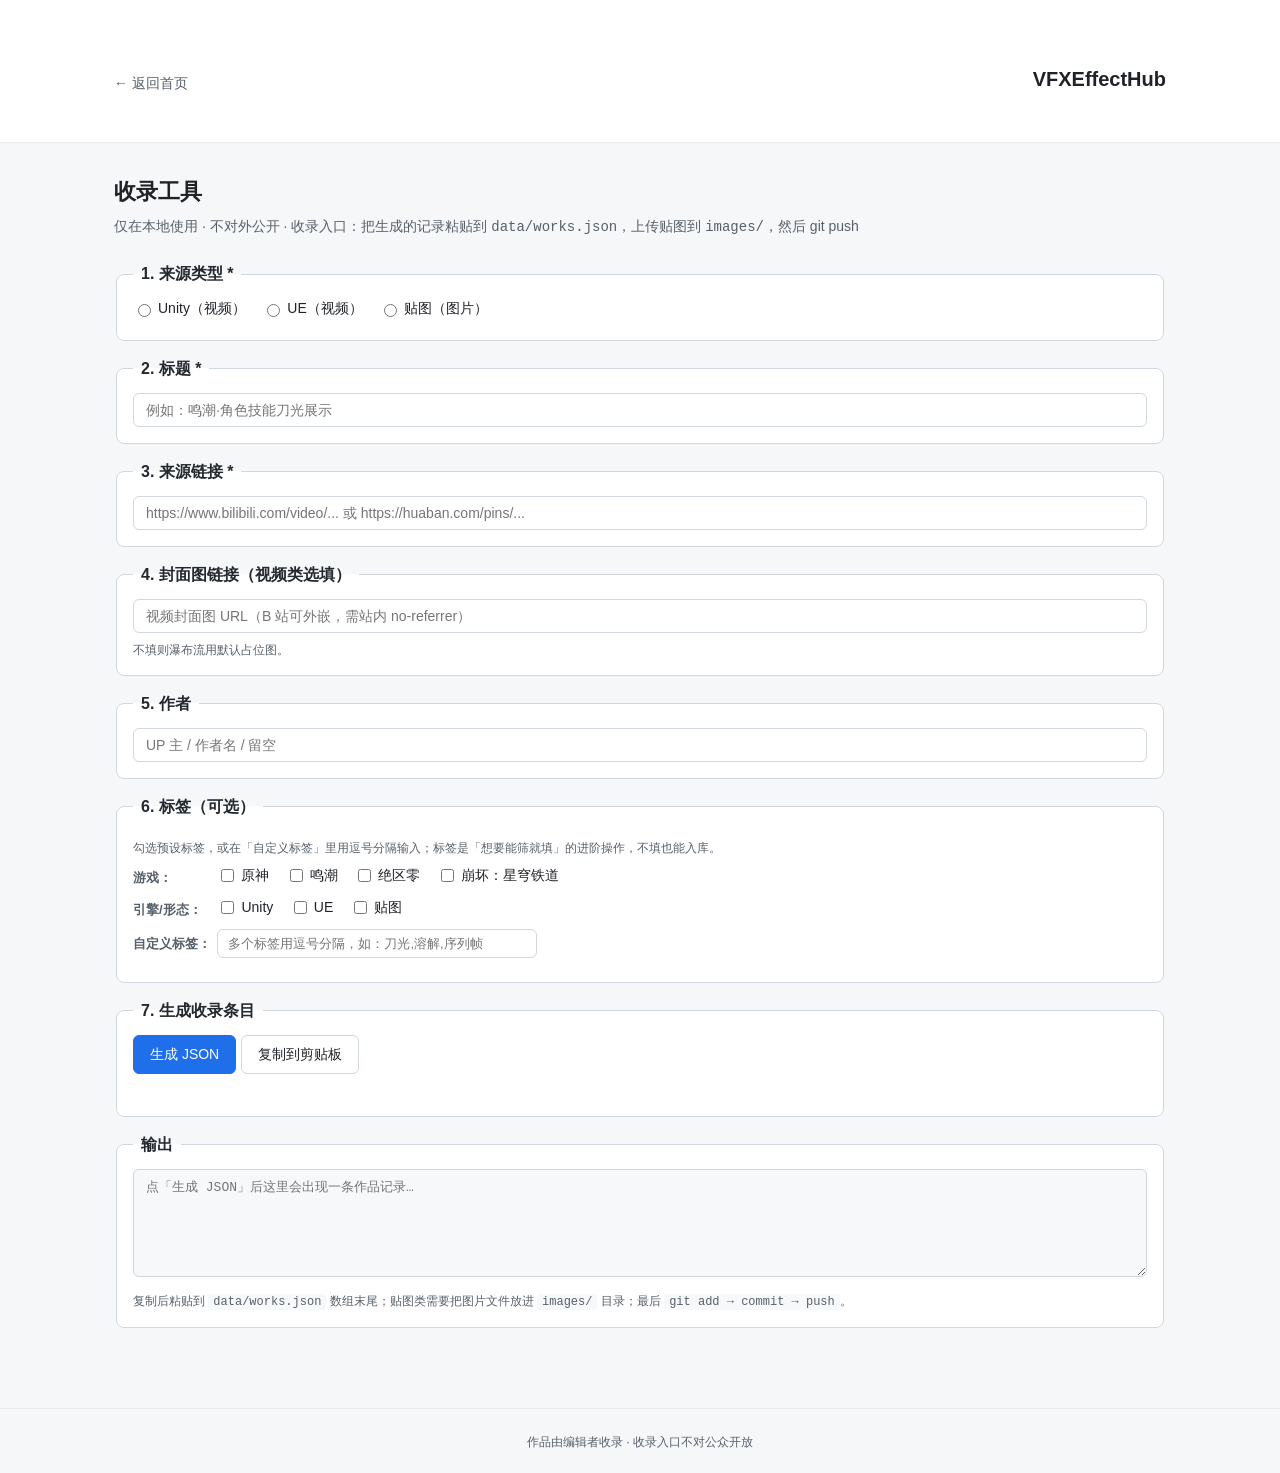
<file: admin.html>
<!DOCTYPE html>
<html lang="zh-CN">
<head>
  <meta charset="UTF-8">
  <meta name="viewport" content="width=device-width, initial-scale=1.0">
  <meta name="referrer" content="no-referrer">
  <title>收录工具 · VFXEffectHub</title>
  <link rel="stylesheet" href="css/style.css">
</head>
<body>
  <header class="site-header">
    <div class="header-inner">
      <a class="back-link" href="index.html">← 返回首页</a>
      <a class="site-title" href="index.html">VFXEffectHub</a>
    </div>
  </header>

  <main class="container">
    <h2 class="section-title">收录工具</h2>
    <p class="section-desc">仅在本地使用 · 不对外公开 · 收录入口：把生成的记录粘贴到 <code>data/works.json</code>，上传贴图到 <code>images/</code>，然后 git push</p>

    <form id="adminForm" class="admin-form" onsubmit="return false;">
      <fieldset class="admin-fieldset">
        <legend>1. 来源类型 *</legend>
        <label class="radio"><input type="radio" name="sourceType" value="unity"> Unity（视频）</label>
        <label class="radio"><input type="radio" name="sourceType" value="ue"> UE（视频）</label>
        <label class="radio"><input type="radio" name="sourceType" value="texture"> 贴图（图片）</label>
      </fieldset>

      <fieldset class="admin-fieldset">
        <legend>2. 标题 *</legend>
        <input type="text" id="title" required placeholder="例如：鸣潮·角色技能刀光展示">
      </fieldset>

      <fieldset class="admin-fieldset">
        <legend>3. 来源链接 *</legend>
        <input type="url" id="sourceUrl" required placeholder="https://www.bilibili.com/video/... 或 https://huaban.com/pins/...">
      </fieldset>

      <fieldset class="admin-fieldset" id="coverFieldset">
        <legend>4. 封面图链接（视频类选填）</legend>
        <input type="url" id="coverUrl" placeholder="视频封面图 URL（B 站可外嵌，需站内 no-referrer）">
        <p class="hint">不填则瀑布流用默认占位图。</p>
      </fieldset>

      <fieldset class="admin-fieldset" id="imageFileFieldset" hidden>
        <legend>4. 贴图文件名（贴图类必填）</legend>
        <input type="text" id="imageFile" placeholder="例如：w20260922-007.webp">
        <p class="hint">先把原图右键「图片另存为」存到本地，按规则 A 命名为 <code>{id}.{扩展名}</code>，再手动移动到 <code>images/</code> 目录；最终在 <code>works.json</code> 的 <code>imageFile</code> 字段填入文件名（不含路径）。</p>
      </fieldset>

      <fieldset class="admin-fieldset">
        <legend>5. 作者</legend>
        <input type="text" id="author" placeholder="UP 主 / 作者名 / 留空">
      </fieldset>

      <fieldset class="admin-fieldset">
        <legend>6. 标签（可选）</legend>
        <p class="hint">勾选预设标签，或在「自定义标签」里用逗号分隔输入；标签是「想要能筛就填」的进阶操作，不填也能入库。</p>
        <div class="tag-group">
          <strong>游戏：</strong>
          <label class="checkbox"><input type="checkbox" value="原神"> 原神</label>
          <label class="checkbox"><input type="checkbox" value="鸣潮"> 鸣潮</label>
          <label class="checkbox"><input type="checkbox" value="绝区零"> 绝区零</label>
          <label class="checkbox"><input type="checkbox" value="崩坏：星穹铁道"> 崩坏：星穹铁道</label>
        </div>
        <div class="tag-group">
          <strong>引擎/形态：</strong>
          <label class="checkbox"><input type="checkbox" value="Unity"> Unity</label>
          <label class="checkbox"><input type="checkbox" value="UE"> UE</label>
          <label class="checkbox"><input type="checkbox" value="贴图"> 贴图</label>
        </div>
        <div class="tag-group">
          <strong>自定义标签：</strong>
          <input type="text" id="customTags" placeholder="多个标签用逗号分隔，如：刀光,溶解,序列帧">
        </div>
      </fieldset>

      <fieldset class="admin-fieldset">
        <legend>7. 生成收录条目</legend>
        <button type="button" id="generateBtn" class="btn btn--primary">生成 JSON</button>
        <button type="button" id="copyBtn" class="btn" disabled>复制到剪贴板</button>
        <p id="adminMsg" class="admin-msg"></p>
      </fieldset>

      <fieldset class="admin-fieldset">
        <legend>输出</legend>
        <textarea id="output" rows="6" readonly placeholder="点「生成 JSON」后这里会出现一条作品记录…"></textarea>
        <p class="hint">复制后粘贴到 <code>data/works.json</code> 数组末尾；贴图类需要把图片文件放进 <code>images/</code> 目录；最后 <code>git add → commit → push</code>。</p>
      </fieldset>
    </form>
  </main>

  <footer class="site-footer">
    <p>作品由编辑者收录 · 收录入口不对公众开放</p>
  </footer>

  <script src="js/admin.js"></script>
</body>
</html>
</file>
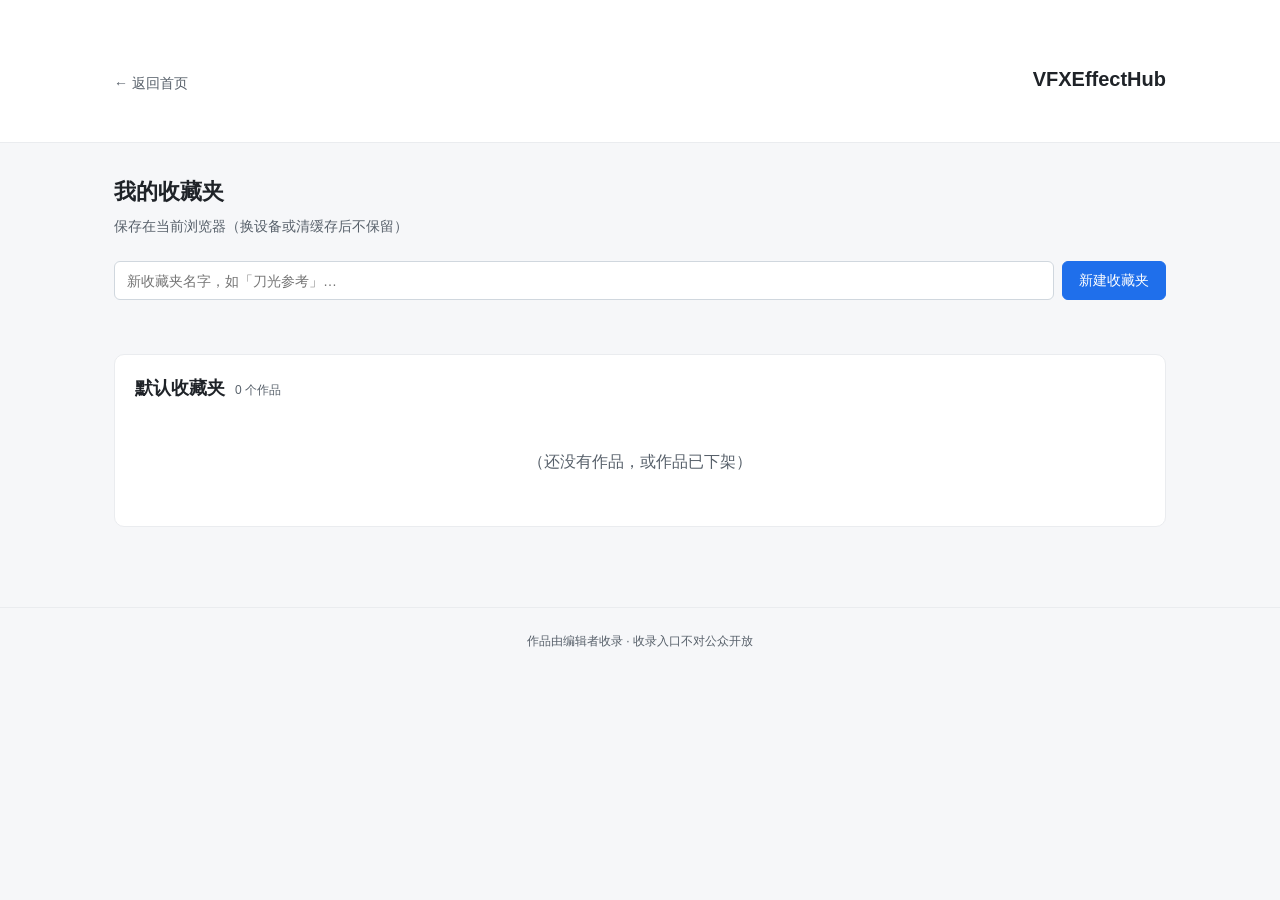
<file: collections.html>
<!DOCTYPE html>
<html lang="zh-CN">
<head>
  <meta charset="UTF-8">
  <meta name="viewport" content="width=device-width, initial-scale=1.0">
  <meta name="referrer" content="no-referrer">
  <title>我的收藏夹 · VFXEffectHub</title>
  <link rel="stylesheet" href="css/style.css">
</head>
<body>
  <header class="site-header">
    <div class="header-inner">
      <a class="back-link" href="index.html">← 返回首页</a>
      <a class="site-title" href="index.html">VFXEffectHub</a>
    </div>
  </header>

  <main class="container">
    <h2 class="section-title">我的收藏夹</h2>
    <p class="section-desc">保存在当前浏览器（换设备或清缓存后不保留）</p>

    <div class="collection-create">
      <input id="newCollectionName" type="text" placeholder="新收藏夹名字，如「刀光参考」…">
      <button id="createCollectionBtn" class="btn btn--primary" type="button">新建收藏夹</button>
    </div>
    <p id="createMsg" class="collection-msg"></p>

    <div id="collectionList"></div>
  </main>

  <footer class="site-footer">
    <p>作品由编辑者收录 · 收录入口不对公众开放</p>
  </footer>

  <script src="js/storage.js"></script>
  <script src="js/collections.js"></script>
</body>
</html>
</file>
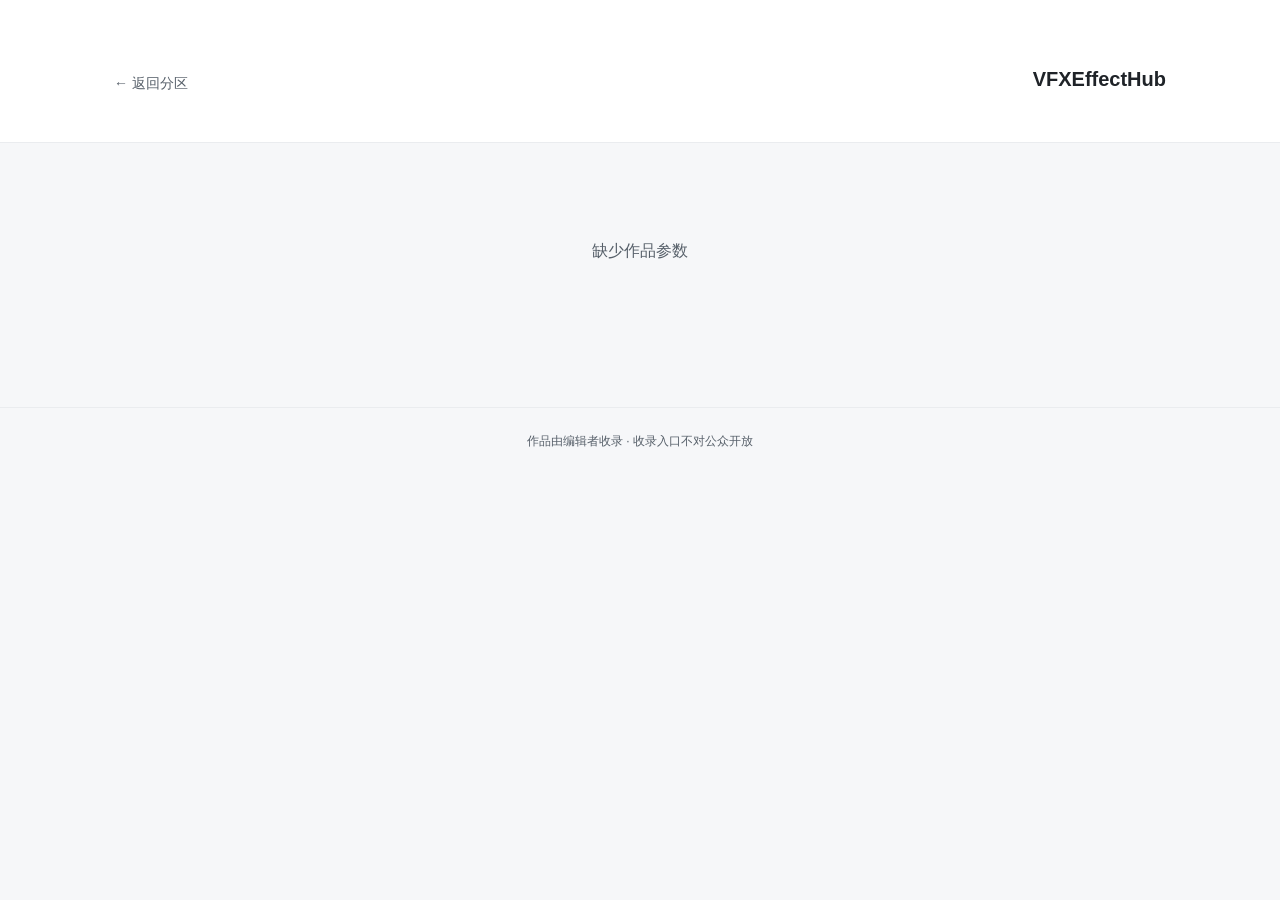
<file: detail.html>
<!DOCTYPE html>
<html lang="zh-CN">
<head>
  <meta charset="UTF-8">
  <meta name="viewport" content="width=device-width, initial-scale=1.0">
  <meta name="referrer" content="no-referrer">
  <title>作品详情 · VFXEffectHub</title>
  <link rel="stylesheet" href="css/style.css">
</head>
<body class="detail-page">
  <header class="site-header">
    <div class="header-inner">
      <a class="back-link" id="backLink" href="index.html">← 返回分区</a>
      <a class="site-title" href="index.html">VFXEffectHub</a>
    </div>
  </header>

  <main class="container">
    <div id="detail">
      <p class="empty-hint">加载中…</p>
    </div>
  </main>

  <footer class="site-footer">
    <p>作品由编辑者收录 · 收录入口不对公众开放</p>
  </footer>

  <script src="js/storage.js"></script>
  <script src="js/detail.js"></script>
</body>
</html>
</file>
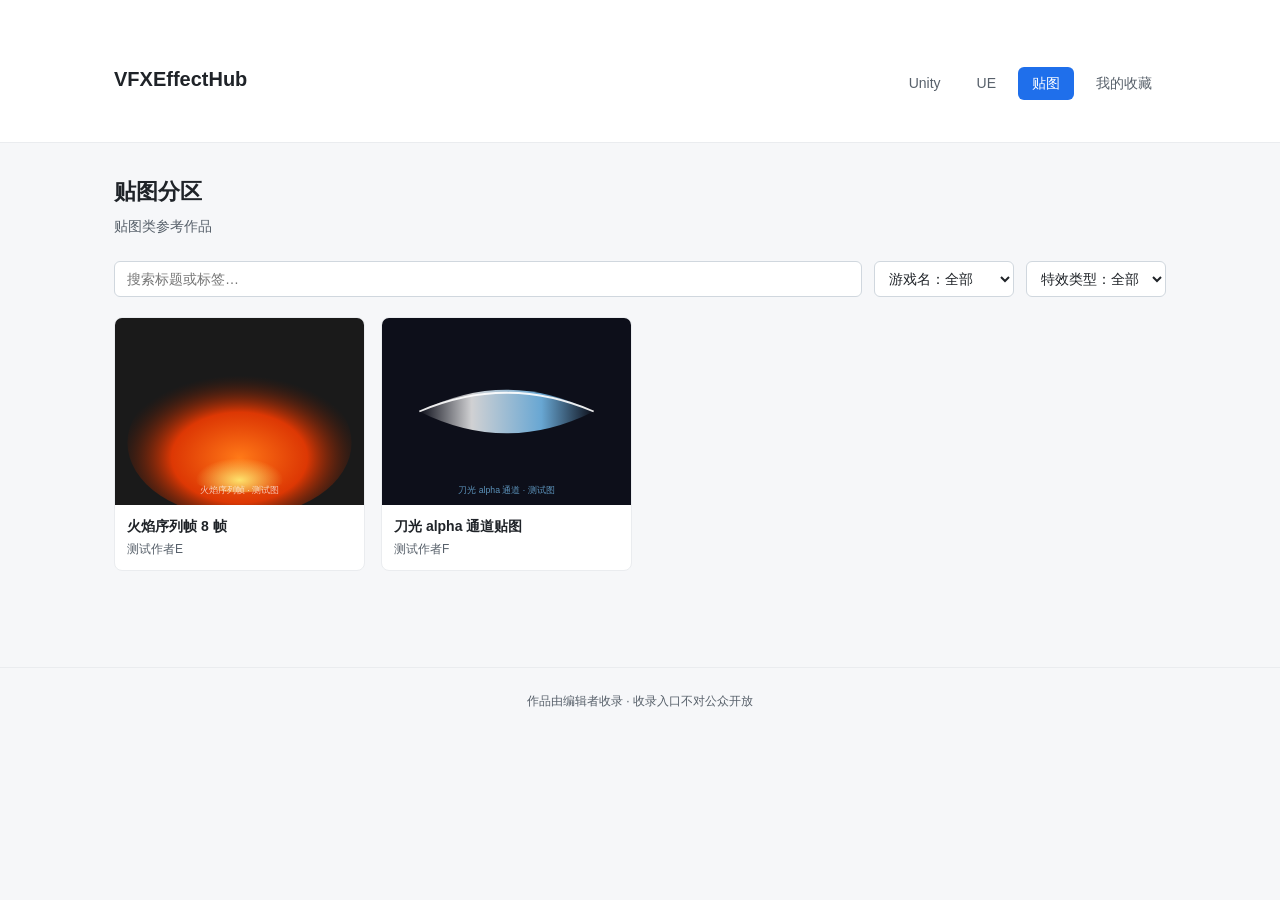
<file: texture.html>
<!DOCTYPE html>
<html lang="zh-CN">
<head>
  <meta charset="UTF-8">
  <meta name="viewport" content="width=device-width, initial-scale=1.0">
  <meta name="referrer" content="no-referrer">
  <title>贴图分区 · VFXEffectHub</title>
  <link rel="stylesheet" href="css/style.css">
</head>
<body data-section="texture">
  <header class="site-header">
    <div class="header-inner">
      <a class="site-title" href="index.html">VFXEffectHub</a>
      <nav class="site-nav" aria-label="分区切换">
        <a href="unity.html" class="nav-link">Unity</a>
        <a href="ue.html" class="nav-link">UE</a>
        <a href="texture.html" class="nav-link nav-link--active">贴图</a>
        <a href="collections.html" class="nav-link nav-link--muted">我的收藏</a>
      </nav>
    </div>
  </header>

  <main class="container">
    <h2 class="section-title">贴图分区</h2>
    <p class="section-desc">贴图类参考作品</p>

    <div class="toolbar">
      <input id="searchInput" type="search" placeholder="搜索标题或标签…" aria-label="搜索">
      <select id="gameFilter" aria-label="按游戏名筛选">
        <option value="">游戏名：全部</option>
      </select>
      <select id="typeFilter" aria-label="按特效类型筛选">
        <option value="">特效类型：全部</option>
      </select>
    </div>

    <div id="wall" class="wall">
      <p class="empty-hint">作品加载中…</p>
    </div>
  </main>

  <footer class="site-footer">
    <p>作品由编辑者收录 · 收录入口不对公众开放</p>
  </footer>

  <script src="js/common.js"></script>
</body>
</html>
</file>
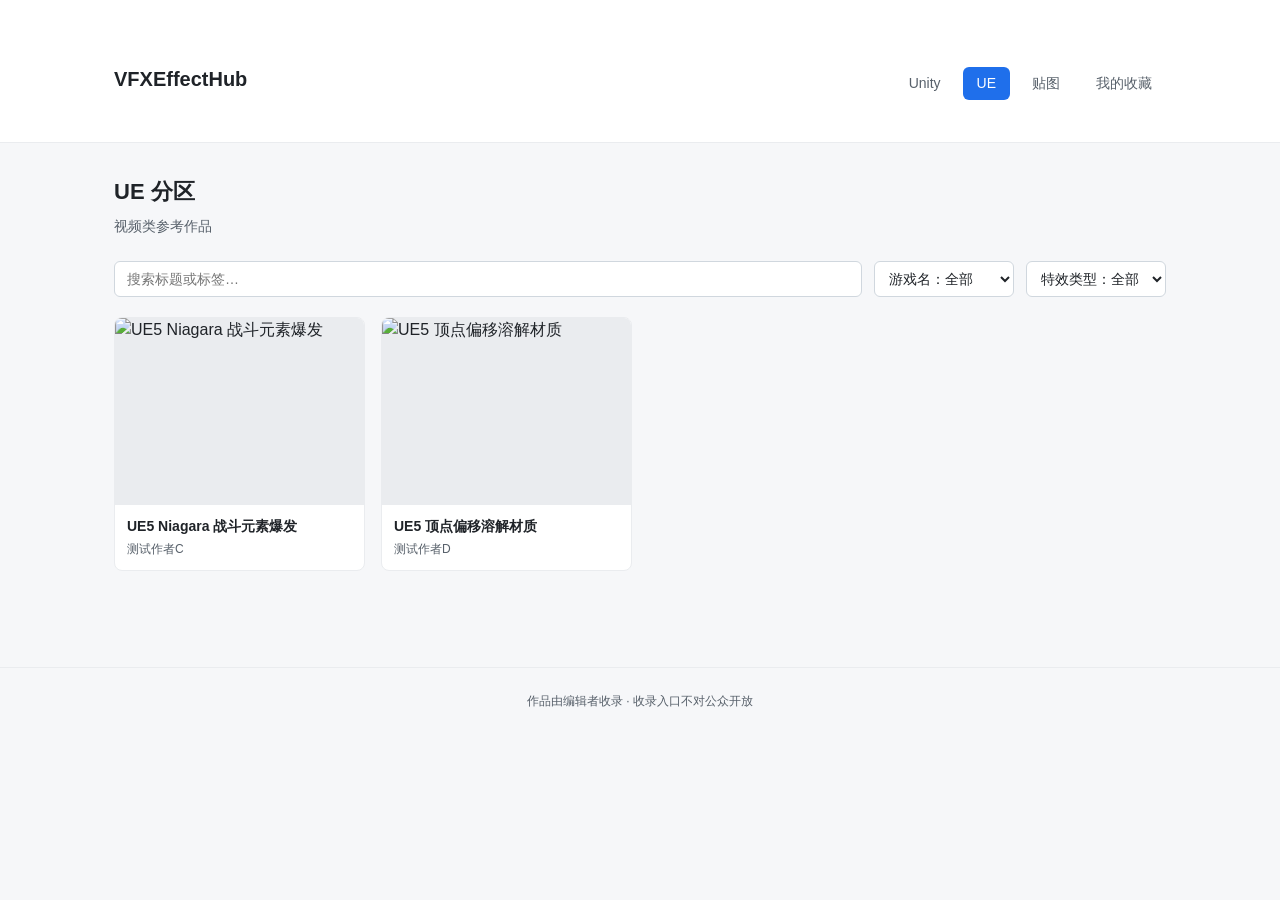
<file: ue.html>
<!DOCTYPE html>
<html lang="zh-CN">
<head>
  <meta charset="UTF-8">
  <meta name="viewport" content="width=device-width, initial-scale=1.0">
  <meta name="referrer" content="no-referrer">
  <title>UE 分区 · VFXEffectHub</title>
  <link rel="stylesheet" href="css/style.css">
</head>
<body data-section="ue">
  <header class="site-header">
    <div class="header-inner">
      <a class="site-title" href="index.html">VFXEffectHub</a>
      <nav class="site-nav" aria-label="分区切换">
        <a href="unity.html" class="nav-link">Unity</a>
        <a href="ue.html" class="nav-link nav-link--active">UE</a>
        <a href="texture.html" class="nav-link">贴图</a>
        <a href="collections.html" class="nav-link nav-link--muted">我的收藏</a>
      </nav>
    </div>
  </header>

  <main class="container">
    <h2 class="section-title">UE 分区</h2>
    <p class="section-desc">视频类参考作品</p>

    <div class="toolbar">
      <input id="searchInput" type="search" placeholder="搜索标题或标签…" aria-label="搜索">
      <select id="gameFilter" aria-label="按游戏名筛选">
        <option value="">游戏名：全部</option>
      </select>
      <select id="typeFilter" aria-label="按特效类型筛选">
        <option value="">特效类型：全部</option>
      </select>
    </div>

    <div id="wall" class="wall">
      <p class="empty-hint">作品加载中…</p>
    </div>
  </main>

  <footer class="site-footer">
    <p>作品由编辑者收录 · 收录入口不对公众开放</p>
  </footer>

  <script src="js/common.js"></script>
</body>
</html>
</file>
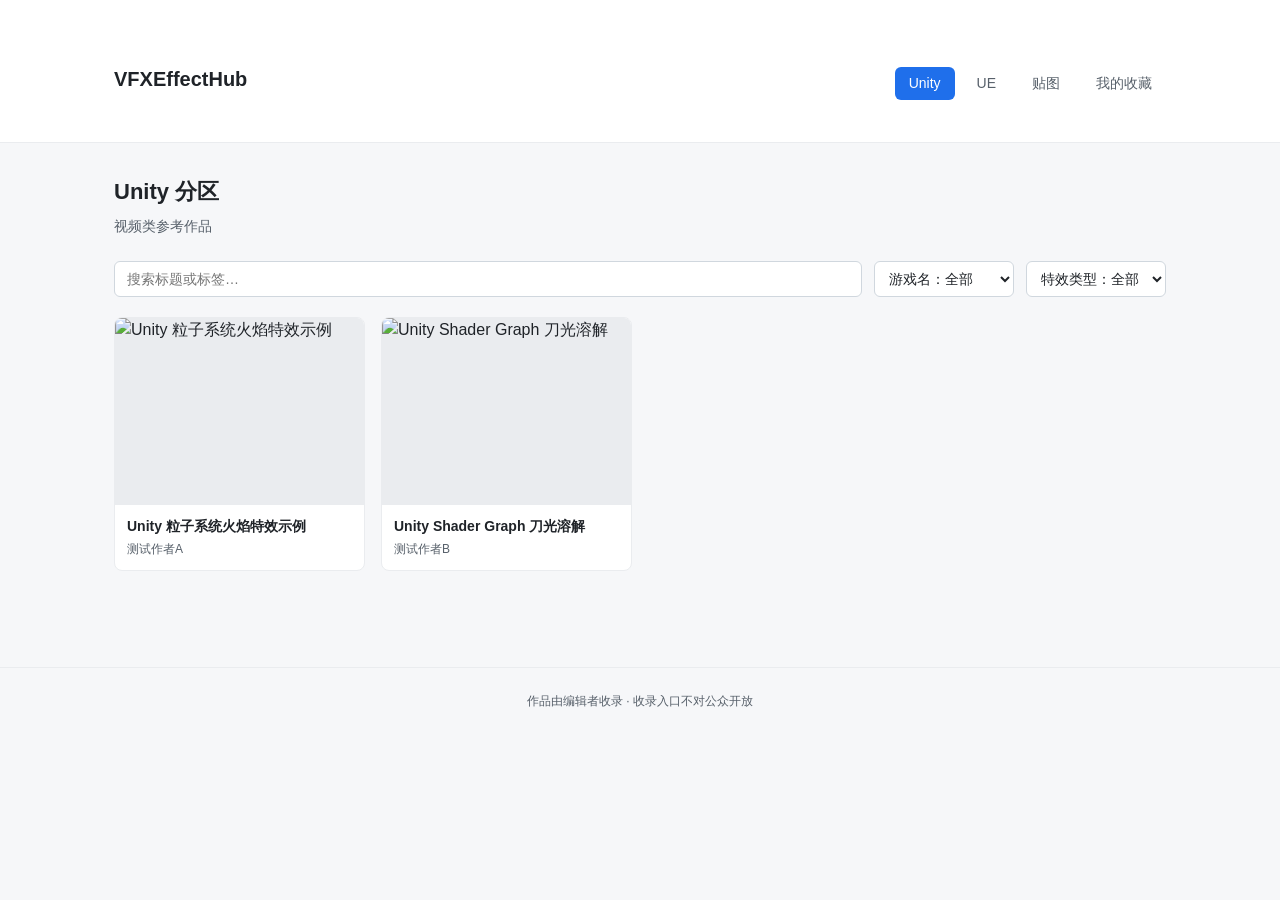
<file: unity.html>
<!DOCTYPE html>
<html lang="zh-CN">
<head>
  <meta charset="UTF-8">
  <meta name="viewport" content="width=device-width, initial-scale=1.0">
  <meta name="referrer" content="no-referrer">
  <title>Unity 分区 · VFXEffectHub</title>
  <link rel="stylesheet" href="css/style.css">
</head>
<body data-section="unity">
  <header class="site-header">
    <div class="header-inner">
      <a class="site-title" href="index.html">VFXEffectHub</a>
      <nav class="site-nav" aria-label="分区切换">
        <a href="unity.html" class="nav-link nav-link--active">Unity</a>
        <a href="ue.html" class="nav-link">UE</a>
        <a href="texture.html" class="nav-link">贴图</a>
        <a href="collections.html" class="nav-link nav-link--muted">我的收藏</a>
      </nav>
    </div>
  </header>

  <main class="container">
    <h2 class="section-title">Unity 分区</h2>
    <p class="section-desc">视频类参考作品</p>

    <div class="toolbar">
      <input id="searchInput" type="search" placeholder="搜索标题或标签…" aria-label="搜索">
      <select id="gameFilter" aria-label="按游戏名筛选">
        <option value="">游戏名：全部</option>
      </select>
      <select id="typeFilter" aria-label="按特效类型筛选">
        <option value="">特效类型：全部</option>
      </select>
    </div>

    <div id="wall" class="wall">
      <p class="empty-hint">作品加载中…</p>
    </div>
  </main>

  <footer class="site-footer">
    <p>作品由编辑者收录 · 收录入口不对公众开放</p>
  </footer>

  <script src="js/common.js"></script>
</body>
</html>
</file>
<file: css/style.css>
/* VFXEffectHub · 基础样式（Day 7 Step 1） */
/* 设计原则：简洁、信息密度适中、为后续瀑布流与详情页留样式钩子 */

* { box-sizing: border-box; }

body {
  margin: 0;
  font-family: -apple-system, "PingFang SC", "Microsoft YaHei", sans-serif;
  background: #f6f7f9;
  color: #1f2328;
  line-height: 1.5;
}

a { color: #1f6feb; text-decoration: none; }
a:hover { text-decoration: underline; }

/* 顶部品牌区（首页用） */
.site-header {
  padding: 48px 24px 24px;
  text-align: center;
  background: #fff;
  border-bottom: 1px solid #eaecef;
}
.site-title {
  margin: 0 0 8px;
  font-size: 32px;
  font-weight: 700;
}
.site-subtitle {
  margin: 0;
  color: #57606a;
  font-size: 14px;
}

/* 顶部分区导航（分区页用） */
.header-inner {
  max-width: 1100px;
  margin: 0 auto;
  display: flex;
  align-items: center;
  justify-content: space-between;
  padding: 16px 24px;
}
.site-title {
  font-size: 20px;
  color: #1f2328;
}
.site-title:hover { text-decoration: none; }
.site-nav { display: flex; gap: 8px; }
.nav-link {
  padding: 6px 14px;
  border-radius: 6px;
  color: #57606a;
  font-size: 14px;
}
.nav-link:hover { background: #f0f1f3; text-decoration: none; }
.nav-link--active {
  background: #1f6feb;
  color: #fff;
}
.nav-link--active:hover { background: #1a5dc8; color: #fff; }
.nav-link--muted { color: #57606a; }

/* 主容器 */
.container {
  max-width: 1100px;
  margin: 0 auto;
  padding: 32px 24px;
}
.section-title {
  margin: 0 0 8px;
  font-size: 22px;
}
.section-desc {
  margin: 0 0 24px;
  color: #57606a;
  font-size: 14px;
}

/* 搜索 + 二次筛选工具栏（Step 3；Day 9 与首页统一 gap=12px） */
.toolbar {
  display: flex;
  flex-wrap: wrap;
  gap: 12px;
  margin-bottom: 20px;
}
.toolbar input[type="search"] {
  flex: 1;
  min-width: 200px;
  padding: 8px 12px;
  border: 1px solid #d0d7de;
  border-radius: 6px;
  font-size: 14px;
  outline: none;
}
.toolbar input[type="search"]:focus { border-color: #1f6feb; }
.toolbar select {
  padding: 8px 10px;
  border: 1px solid #d0d7de;
  border-radius: 6px;
  font-size: 14px;
  background: #fff;
  color: #1f2328;
  outline: none;
}
.toolbar select:focus { border-color: #1f6feb; }

/* 三分区入口卡片（首页用） */
.entry-grid {
  display: grid;
  grid-template-columns: repeat(auto-fit, minmax(220px, 1fr));
  gap: 16px;
  margin-top: 24px;
}
.entry-card {
  display: block;
  padding: 32px 24px;
  background: #fff;
  border: 1px solid #eaecef;
  border-radius: 10px;
  color: #1f2328;
  transition: transform 0.15s, border-color 0.15s;
}
.entry-card:hover {
  transform: translateY(-2px);
  border-color: #1f6feb;
  text-decoration: none;
}
.entry-card h3 {
  margin: 0 0 8px;
  font-size: 20px;
}
.entry-card p {
  margin: 0 0 12px;
  color: #57606a;
  font-size: 14px;
}
.entry-tag {
  display: inline-block;
  padding: 2px 10px;
  background: #eef2ff;
  color: #1f6feb;
  border-radius: 12px;
  font-size: 12px;
}

/* 瀑布流容器（Step 2 填充） */
.wall {
  display: grid;
  grid-template-columns: repeat(auto-fill, minmax(220px, 1fr));
  gap: 16px;
  min-height: 200px;
}
/* 状态框（加载/空/错误）塞进 .wall 时，退出 grid 让它正常居中（Day 13） */
.wall--status { display: block; }
.empty-hint {
  grid-column: 1 / -1;
  text-align: center;
  color: #57606a;
  padding: 48px 0;
}

/* 作品卡片 */
.card {
  background: #fff;
  border: 1px solid #eaecef;
  border-radius: 8px;
  overflow: hidden;
  transition: transform 0.15s, border-color 0.15s;
}
.card:hover {
  transform: translateY(-2px);
  border-color: #1f6feb;
}
.card-link {
  display: block;
  color: inherit;
}
.card-link:hover { text-decoration: none; }
.card-thumb {
  display: block;
  width: 100%;
  aspect-ratio: 4 / 3;
  object-fit: cover;
  background: #f0f1f3;
}
.card-title {
  margin: 12px 12px 4px;
  font-size: 14px;
  font-weight: 600;
  line-height: 1.4;
  /* 标题最多两行 */
  display: -webkit-box;
  -webkit-line-clamp: 2;
  -webkit-box-orient: vertical;
  overflow: hidden;
}
.card-author {
  margin: 0 12px 12px;
  font-size: 12px;
  color: #57606a;
}

/* ============ 详情页（Step 4 · F5） ============ */
.back-link {
  font-size: 14px;
  color: #57606a;
}
.detail-figure {
  margin: 0 0 16px;
  background: #0d0f1a;
  border-radius: 10px;
  overflow: hidden;
}
.detail-img {
  display: block;
  width: 100%;
  max-height: 520px;
  object-fit: contain;
  margin: 0 auto;
}
.detail-hint {
  color: #57606a;
  font-size: 12px;
  margin: -8px 0 16px;
}
.detail-title {
  margin: 0 0 8px;
  font-size: 24px;
}
.detail-meta {
  margin: 0 0 12px;
  color: #57606a;
  font-size: 14px;
}
.detail-tags { margin-bottom: 16px; }
.tag-chip {
  display: inline-block;
  margin: 0 6px 6px 0;
  padding: 3px 12px;
  background: #eef2ff;
  color: #1f6feb;
  border-radius: 12px;
  font-size: 12px;
}
.detail-source {
  display: inline-block;
  padding: 8px 16px;
  background: #1f6feb;
  color: #fff;
  border-radius: 6px;
  font-size: 14px;
}
.detail-source:hover { background: #1a5dc8; text-decoration: none; }
/* 来源链接 + 复制按钮并排（Day 11） */
.detail-source-row {
  display: flex;
  align-items: center;
  gap: 8px;
  flex-wrap: wrap;
}
.copy-btn--ok {
  color: #1a7f37;
  border-color: #2da44e;
}

/* 状态式按钮（F4：无数字，只有点亮/熄灭状态） */
.detail-actions {
  display: flex;
  gap: 8px;
  margin: 24px 0;
}
/* 点亮态（点赞/收藏激活） */
.btn--active {
  background: #fff8e6;
  border-color: #f0a825;
}

/* 加入收藏夹区块（F7） */
.collection-box {
  margin-top: 32px;
  padding: 20px;
  background: #fff;
  border: 1px solid #eaecef;
  border-radius: 10px;
}
.collection-title {
  margin: 0 0 12px;
  font-size: 16px;
}
.collection-form {
  display: flex;
  flex-wrap: wrap;
  gap: 8px;
}
.collection-form select,
.collection-form input[type="text"] {
  padding: 8px 10px;
  border: 1px solid #d0d7de;
  border-radius: 6px;
  font-size: 14px;
  outline: none;
}
.collection-form select { min-width: 180px; }
.collection-form input[type="text"] { flex: 1; min-width: 160px; }
.collection-form select:focus,
.collection-form input[type="text"]:focus { border-color: #1f6feb; }
.collection-msg {
  margin: 8px 0 0;
  color: #1a7f37;
  font-size: 13px;
  min-height: 18px;
}
.collection-link-hint { margin: 8px 0 0; font-size: 12px; }

/* 红心对称联动提示（Day 7 拍板） */
.fav-msg {
  margin: 8px 0 0;
  font-size: 13px;
  min-height: 18px;
  color: #57606a;
}
.fav-msg--warn { color: #bf8700; }
.fav-msg--info { color: #57606a; }
.fav-msg--ok { color: #1a7f37; }
.fav-msg--error { color: #cf222e; }

/* ============ 收藏夹页（Step 4 · F7） ============ */
.collection-create {
  display: flex;
  gap: 8px;
  margin-bottom: 8px;
}
.collection-create input[type="text"] {
  flex: 1;
  padding: 8px 12px;
  border: 1px solid #d0d7de;
  border-radius: 6px;
  font-size: 14px;
  outline: none;
}
.collection-create input[type="text"]:focus { border-color: #1f6feb; }
.collection-item {
  margin-top: 28px;
  padding: 20px;
  background: #fff;
  border: 1px solid #eaecef;
  border-radius: 10px;
}
.collection-item-title {
  margin: 0 0 16px;
  font-size: 18px;
  display: flex;
  align-items: baseline;
  gap: 10px;
}
.collection-item-count {
  font-size: 12px;
  font-weight: normal;
  color: #57606a;
}
.wall--in-collection {
  grid-template-columns: repeat(auto-fill, minmax(180px, 1fr));
  min-height: 0;
}
.empty-hint--slim { padding: 16px 0; }

/* 底部 */
.site-footer {
  padding: 24px;
  text-align: center;
  color: #57606a;
  font-size: 12px;
  border-top: 1px solid #eaecef;
  margin-top: 48px;
}
.site-footer p { margin: 0; }

/* ============ 收录工具页（Step 5 · F6） ============ */.admin-form { display: flex; flex-direction: column; gap: 16px; }
.admin-fieldset {
  border: 1px solid #d0d7de;
  border-radius: 8px;
  padding: 12px 16px 16px;
  background: #fff;
}
.admin-fieldset legend {
  padding: 0 8px;
  font-weight: 600;
  color: #24292f;
}
.admin-fieldset input[type="text"],
.admin-fieldset input[type="url"],
.admin-fieldset textarea {
  width: 100%;
  padding: 8px 12px;
  border: 1px solid #d0d7de;
  border-radius: 6px;
  font-size: 14px;
  outline: none;
  font-family: inherit;
  box-sizing: border-box;
}
.admin-fieldset input:focus,
.admin-fieldset textarea:focus { border-color: #1f6feb; }
.admin-fieldset .hint {
  margin: 8px 0 0;
  font-size: 12px;
  color: #57606a;
}
.admin-fieldset .hint code {
  background: #f6f8fa;
  padding: 1px 5px;
  border-radius: 3px;
  font-size: 12px;
}
.admin-fieldset .radio,
.admin-fieldset .checkbox {
  display: inline-flex;
  align-items: center;
  gap: 4px;
  margin-right: 12px;
  font-size: 14px;
  cursor: pointer;
}
.tag-group { margin: 8px 0; }
.tag-group strong { display: inline-block; min-width: 80px; color: #57606a; font-size: 13px; }
.tag-group input[type="text"] {
  padding: 6px 10px;
  border: 1px solid #d0d7de;
  border-radius: 6px;
  font-size: 13px;
  width: 320px;
  max-width: 100%;
}
.admin-fieldset textarea {
  resize: vertical;
  font-family: 'Consolas', 'Monaco', monospace;
  font-size: 13px;
  background: #f6f8fa;
}
.admin-msg {
  margin: 8px 0 0;
  font-size: 13px;
  min-height: 18px;
  color: #57606a;
}
.admin-msg--ok { color: #1a7f37; }
.admin-msg--warn { color: #bf8700; }
.admin-msg--info { color: #57606a; }

/* ============================================================ */
/* Day 8 主视图：四状态 + 瀑布流 + tabs + 工具栏                  */
/* ============================================================ */

/* 顶部品牌区（主视图变体：与 tabs 拉开呼吸空间） */
.site-header--home {
  padding: 32px 24px 24px;
  text-align: left;
}
.site-header--home .brand { max-width: 1100px; margin: 0 auto; }

/* 分区 tabs（横向，选中态用蓝色填充；独立灰底条 + 全端吸顶） */
.tabs {
  position: sticky;
  top: 0;
  z-index: 100;
  max-width: 1100px;
  margin: 0 auto;
  padding: 8px 24px 0;
  height: 56px;
  display: flex;
  gap: 4px;
  overflow-x: auto;
  box-sizing: border-box;
  border-top: 1px solid #eaecef;
  border-bottom: 1px solid #d0d7de;
  background: #f6f8fa;
  scrollbar-width: none;
  -ms-overflow-style: none;
}
.tabs::-webkit-scrollbar { display: none; }
.tab {
  border: none;
  background: transparent;
  height: 48px;
  padding: 0 18px;
  display: inline-flex;
  align-items: center;
  font: inherit;
  font-size: 14px;
  color: #57606a;
  cursor: pointer;
  border-bottom: 2px solid transparent;
  margin-bottom: -1px;
  white-space: nowrap;
}
.tab:hover { color: #1f2328; }
.tab.is-active {
  color: #1f6feb;
  border-bottom-color: #1f6feb;
  font-weight: 600;
}

/* 主视图工具栏（搜索 + 游戏名 + 特效类型 + 模拟错误；吸顶在 tabs 下方） */
.toolbar--home {
  position: sticky;
  top: 56px;
  z-index: 99;
  display: flex;
  flex-wrap: wrap;
  gap: 12px;
  align-items: center;
  margin-bottom: 24px;
  padding: 16px;
  background: #fff;
  border: 1px solid #d0d7de;
  border-radius: 8px;
}
.toolbar__search {
  flex: 1 1 240px;
  min-width: 200px;
  padding: 8px 12px;
  border: 1px solid #d0d7de;
  border-radius: 6px;
  font: inherit;
  background: #fff;
}
.toolbar__search:focus { outline: none; border-color: #1f6feb; }
.toolbar__select {
  padding: 8px 12px;
  border: 1px solid #d0d7de;
  border-radius: 6px;
  font: inherit;
  background: #fff;
  color: #1f2328;
  cursor: pointer;
}
.toolbar__select:focus { outline: none; border-color: #1f6feb; }

/* 通用按钮（全站唯一一套：首页状态区 + 详情页动作按钮共用） */
.btn {
  padding: 8px 16px;
  background: #fff;
  border: 1px solid #d0d7de;
  border-radius: 6px;
  font: inherit;
  font-size: 14px;
  color: #1f2328;
  cursor: pointer;
  transition: background 0.15s, border-color 0.15s;
}
.btn:hover { border-color: #1f6feb; }
.btn:active { background: #f0f1f3; }
.btn--primary {
  background: #1f6feb;
  border-color: #1f6feb;
  color: #fff;
}
.btn--primary:hover { background: #1a5dc8; border-color: #1a5dc8; }
.btn--primary:active { background: #174ea6; }
.btn--ghost {
  background: #fff;
  color: #1f2328;
  border-color: #d0d7de;
}
.btn--ghost:hover { background: #f6f8fa; border-color: #1f6feb; }

/* 状态区（loading / empty / error 三态共用 box，状态直接 400） */
.status { margin: 8px 0 16px; min-height: 1px; }
.status--ok { display: none; }     /* 成功态不显示提示框 */
.status--loading { /* 留空：骨架已写在 .grid 内 */ }
.status__box {
  padding: 40px 24px;
  text-align: center;
  background: #fff;
  border: 1px dashed #d0d7de;
  border-radius: 8px;
}
.status--error .status__box {
  background: #fff8f8;
  border-color: #f1c0c0;
}
.status--empty .status__box {
  background: #f9fafb;
  border-color: #e1e4e8;
}
.status__title {
  margin: 0 0 6px;
  font-size: 16px;
  font-weight: 600;
}
.status--error .status__title { color: #cf222e; }
.status__desc {
  margin: 0 0 16px;
  color: #57606a;
  font-size: 14px;
}

/* 瀑布流（CSS columns） */
.grid {
  column-count: 3;
  column-gap: 16px;
}
@media (max-width: 900px) { .grid { column-count: 2; } }
@media (max-width: 560px) { .grid { column-count: 1; } }

.card {
  display: block;
  break-inside: avoid;
  margin-bottom: 16px;
  background: #fff;
  border: 1px solid #eaecef;
  border-radius: 8px;
  overflow: hidden;
  color: inherit;
  transition: transform 0.15s, box-shadow 0.15s, border-color 0.15s;
}
.card:hover {
  text-decoration: none;
  transform: translateY(-2px);
  box-shadow: 0 6px 16px rgba(0,0,0,0.06);
  border-color: #d0d7de;
}
.card__cover { width: 100%; aspect-ratio: 4 / 3; overflow: hidden; background: #f6f7f9; }
.card__cover img { width: 100%; height: 100%; object-fit: cover; display: block; }
.card__body { padding: 12px 14px 14px; }
.card__title {
  margin: 0 0 4px;
  font-size: 15px;
  font-weight: 600;
  line-height: 1.4;
  display: -webkit-box;
  -webkit-line-clamp: 2;
  -webkit-box-orient: vertical;
  overflow: hidden;
}
.card__author {
  margin: 0 0 8px;
  font-size: 12px;
  color: #57606a;
}
.card__tags { display: flex; flex-wrap: wrap; gap: 4px; }
.chip {
  display: inline-block;
  padding: 2px 8px;
  font-size: 12px;
  color: #57606a;
  background: #f0f1f3;
  border-radius: 10px;
}

/* 骨架屏（loading 态用） */
.skeleton-card {
  break-inside: avoid;
  margin-bottom: 16px;
  height: 220px;
  border-radius: 8px;
  background: linear-gradient(90deg, #eef0f3 0%, #f7f8fa 50%, #eef0f3 100%);
  background-size: 200% 100%;
  animation: skeleton-shimmer 1.2s ease-in-out infinite;
}
.skeleton-card:nth-child(2n) { height: 180px; }
.skeleton-card:nth-child(3n) { height: 260px; }
@keyframes skeleton-shimmer {
  0% { background-position: 200% 0; }
  100% { background-position: -200% 0; }
}

/* 移动端：品牌区左对齐 + tabs 横向滚动 + 触控目标 ≥44px + 吸顶已由全局规则处理 */
@media (max-width: 560px) {
  .site-header--home { padding: 20px 16px 16px; }
  .tabs { padding: 8px 16px 0; }
  .tab { padding: 0 16px; }
  .toolbar--home { gap: 8px; padding: 12px; }
  .container { padding: 24px 16px; }
  .toolbar__search, .toolbar__select { font-size: 14px; min-height: 44px; }
  .btn { min-height: 44px; }
}

/* 键盘聚焦态（Tab 导航时可见焦点框，鼠标点击不显示） */
.tab:focus-visible,
.btn:focus-visible,
.toolbar__search:focus-visible,
.toolbar__select:focus-visible,
.toolbar input[type="search"]:focus-visible,
.toolbar select:focus-visible {
  outline: 2px solid #1f6feb;
  outline-offset: 2px;
}
</file>
